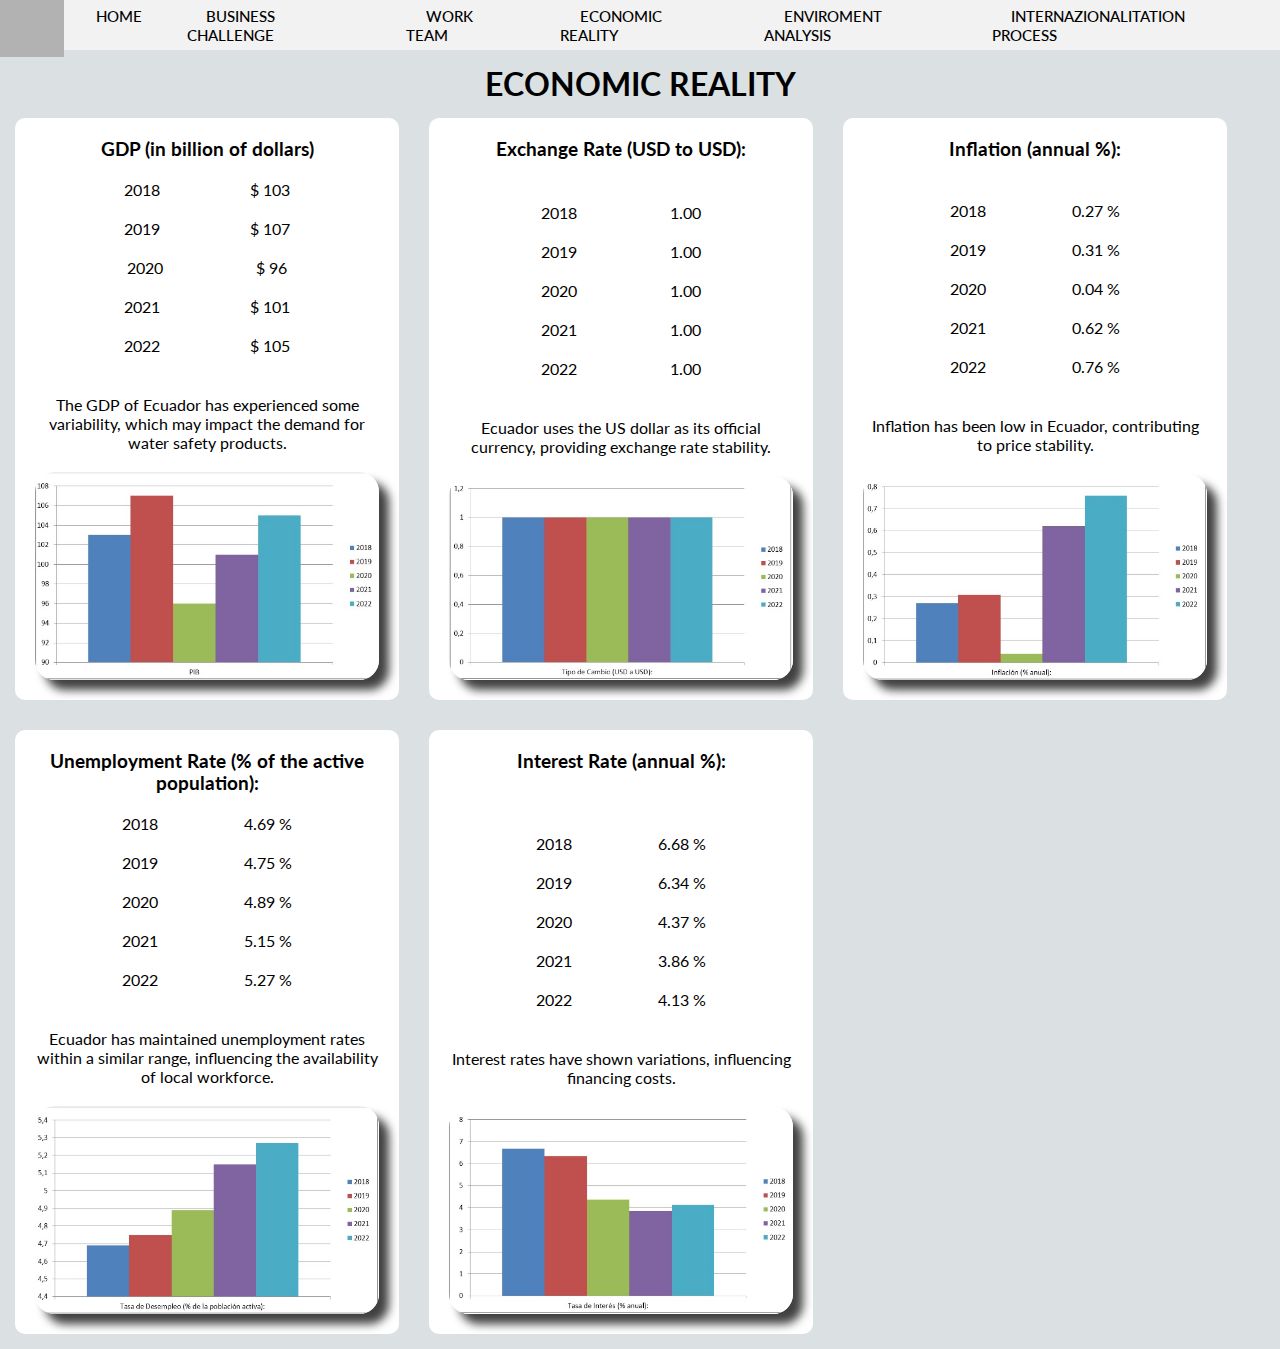
<file: pages/enviorement-analisys.html>
<!DOCTYPE html>
<html lang="en">
<head>
    <meta charset="UTF-8">
    <meta name="viewport" content="width=device-width, initial-scale=1.0">
    <title>Economic Reality</title>

    <link rel="stylesheet" href="../styles/main.css">
    <link rel="shortcut icon" href="../img/nautica.svg" type="image/x-icon">
</head>
<body>
    <header>
        <nav>
            <ul id="navbar">
                <li id="menu-contianer">
                    <a href="#">
                        <img src="/img/menu icon.png" alt="menu" id="menu">
                    </a>
                </li>
                <li>
                    <a href="/">HOME</a>
                </li>
                <li>
                    <a href="/pages/business-challenge.html">BUSINESS CHALLENGE</a>
                </li>
                <!-- <li>
                    <a href="/pages/internationalization.html">INTERNATIONALIZATION</a>
                </li> -->
                <li>
                    <a href="/pages/work-team.html">WORK TEAM</a>
                </li>
                <li>
                    <a href="/pages/enviorement-analisys.html">ECONOMIC REALITY</a>
                </li>
                <li>
                    <a href="/pages/enviroment-analysis.html">ENVIROMENT ANALYSIS</a>
                </li>
                <li>
                    <a href="/pages/proceso.html">INTERNAZIONALITATION PROCESS</a>
                </li>
            </ul>
        </nav>
    </header>
    <main class="analisis-main">
        <div class="title-container">
            <h1>ECONOMIC REALITY</h1>
        </div>
        <div class="cards-container">
            <div class="card">
                <h3>GDP (in billion of dollars)</h3>
                <ul>
                    <li>
                        <p>2018</p>
                        <p>$ 103</p>
                    </li>
                    <li>
                        <p>2019</p>
                        <p>$ 107</p>
                    </li>
                    <li>
                        <p>2020</p>
                        <p>$ 96</p>
                    </li>
                    <li>
                        <p>2021</p>
                        <p>$ 101</p>
                    </li>
                    <li>
                        <p>2022</p>
                        <p>$ 105</p>
                    </li>
                </ul>
                <p>The GDP of Ecuador has experienced some variability, which may impact the demand for water safety products.</p>
                <img src="../img/tabla1.jpeg" alt="tabla1">
            </div>
            <div class="card">
                <h3>Exchange Rate (USD to USD):</h3>
                <ul>
                    <li>
                        <p>2018</p>
                        <p>1.00</p>
                    </li>
                    <li>
                        <p>2019</p>
                        <p>1.00</p>
                    </li>
                    <li>
                        <p>2020</p>
                        <p>1.00</p>
                    </li>
                    <li>
                        <p>2021</p>
                        <p>1.00</p>
                    </li>
                    <li>
                        <p>2022</p>
                        <p>1.00</p>
                    </li>
                </ul>
                <p>Ecuador uses the US dollar as its official currency, providing exchange rate stability.</p>
                <img src="/img/tabla2.jpeg" alt="">
            </div>
            <div class="card">
                <h3>Inflation (annual %):</h3>
                <ul>
                    <li>
                        <p>2018</p>
                        <p>0.27 %</p>
                    </li>
                    <li>
                        <p>2019</p>
                        <p>0.31 %</p>
                    </li>
                    <li>
                        <p>2020</p>
                        <p>0.04 %</p>
                    </li>
                    <li>
                        <p>2021</p>
                        <p>0.62 %</p>
                    </li>
                    <li>
                        <p>2022</p>
                        <p>0.76 %</p>
                    </li>
                </ul>
                <p>Inflation has been low in Ecuador, contributing to price stability.</p>
                <img src="/img/tabla3.jpeg" alt="">
            </div>
            <div class="card">
                <h3>Unemployment Rate (% of the active population):</h3>
                <ul>
                    <li>
                        <p>2018</p>
                        <p>4.69 %</p>
                    </li>
                    <li>
                        <p>2019</p>
                        <p>4.75 %</p>
                    </li>
                    <li>
                        <p>2020</p>
                        <p>4.89 %</p>
                    </li>
                    <li>
                        <p>2021</p>
                        <p>5.15 %</p>
                    </li>
                    <li>
                        <p>2022</p>
                        <p>5.27 %</p>
                    </li>
                </ul>
                <p>Ecuador has maintained unemployment rates within a similar range, influencing the availability of local workforce.</p>
                <img src="/img/tabla4.jpeg" alt="">
            </div>
            <div class="card">
                <h3>Interest Rate (annual %):</h3>
                <ul>
                    <li>
                        <p>2018</p>
                        <p>6.68 %</p>
                    </li>
                    <li>
                        <p>2019</p>
                        <p>6.34 %</p>
                    </li>
                    <li>
                        <p>2020</p>
                        <p>4.37 %</p>
                    </li>
                    <li>
                        <p>2021</p>
                        <p>3.86 %</p>
                    </li>
                    <li>
                        <p>2022</p>
                        <p>4.13 %</p>
                    </li>
                </ul>
                <p>Interest rates have shown variations, influencing financing costs.</p>
                <img src="/img/tabla5.jpeg" alt="">
            </div>
        </div>
    </main>
    <script src="/index.js"></script>
</body>
</html>
</file>
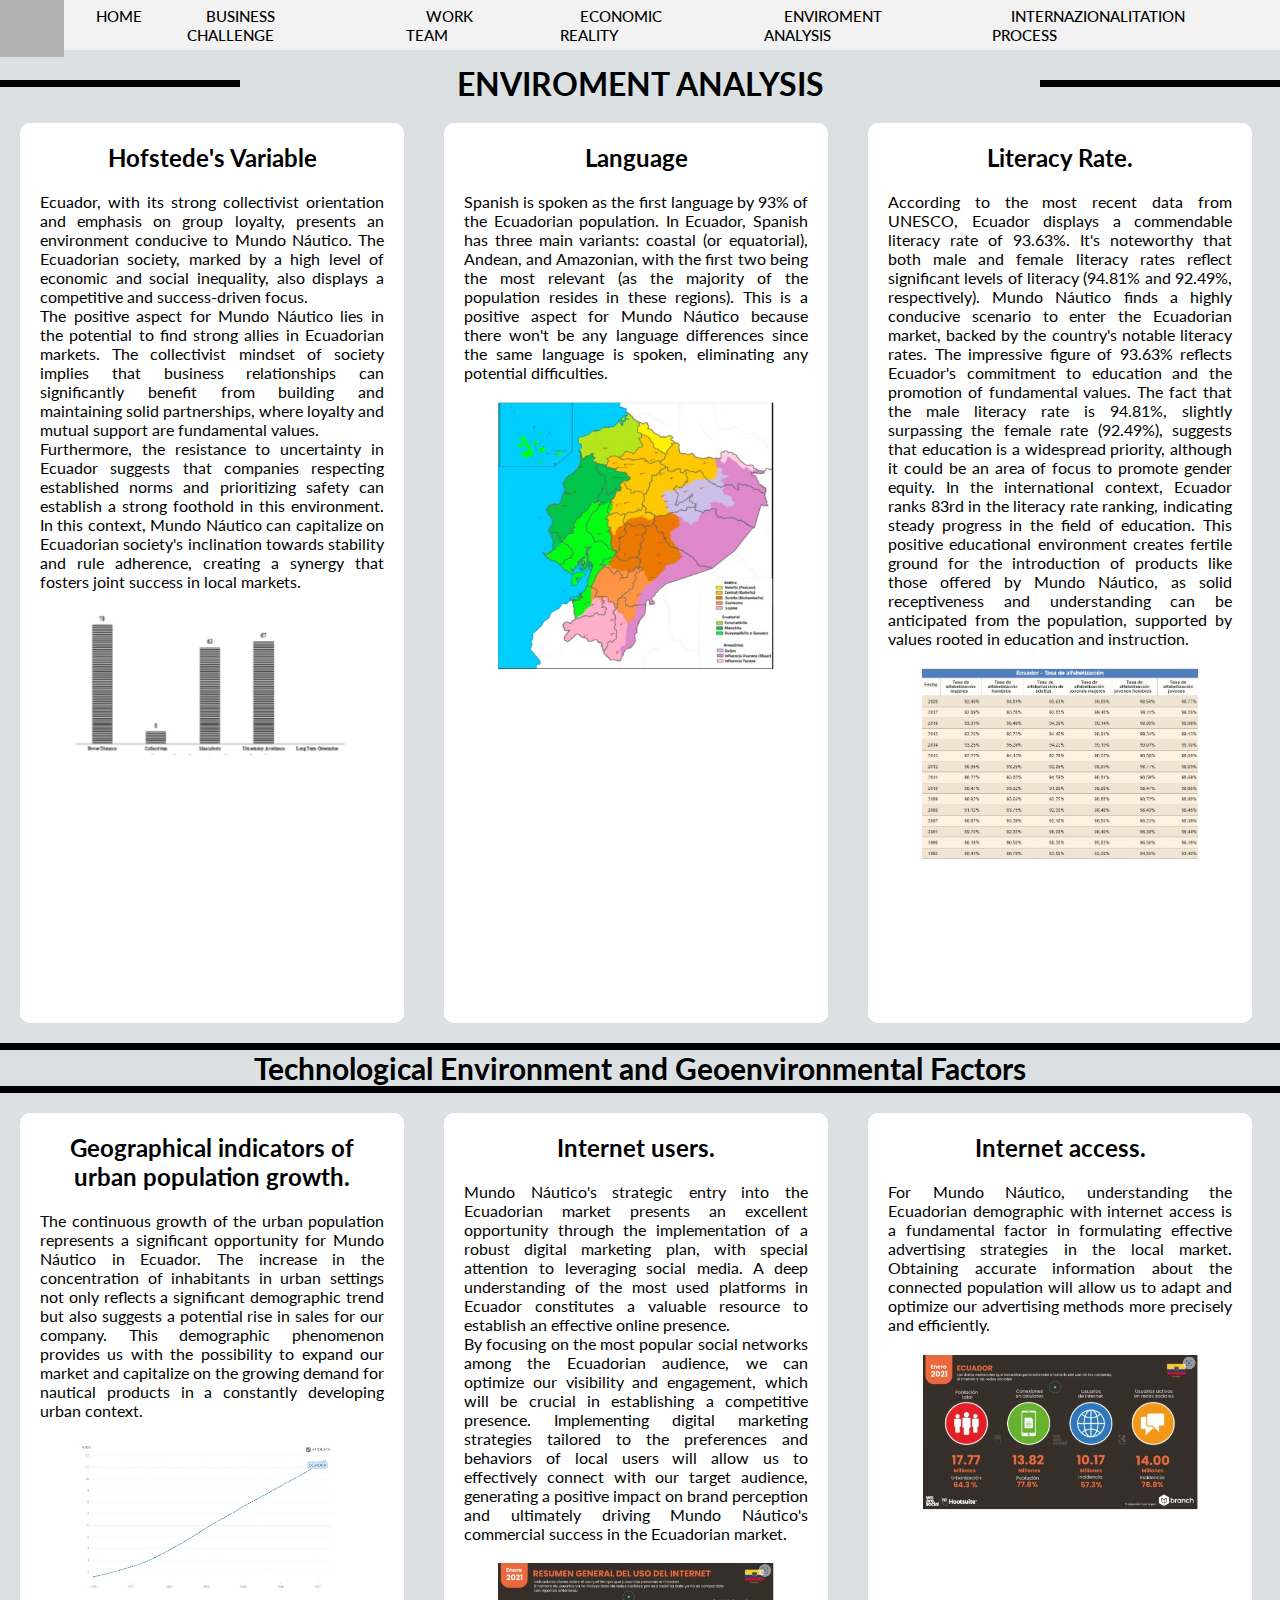
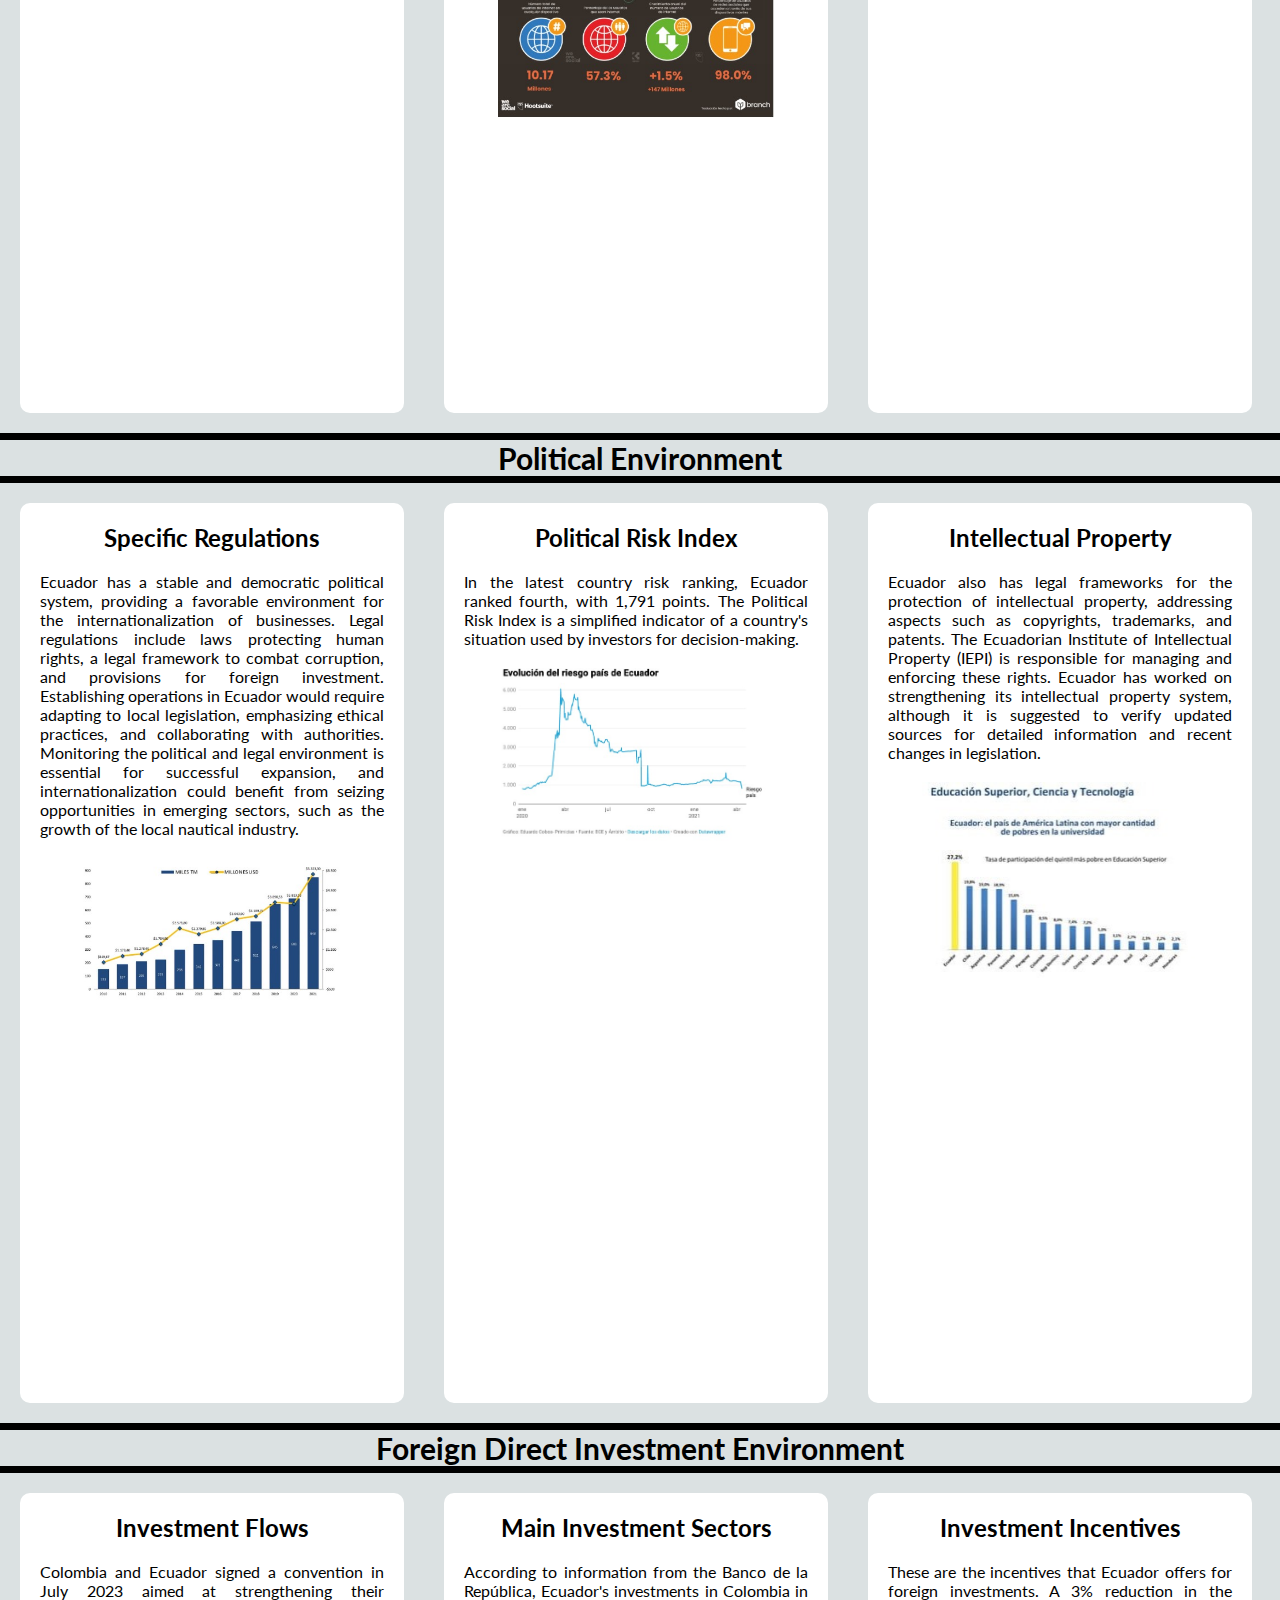
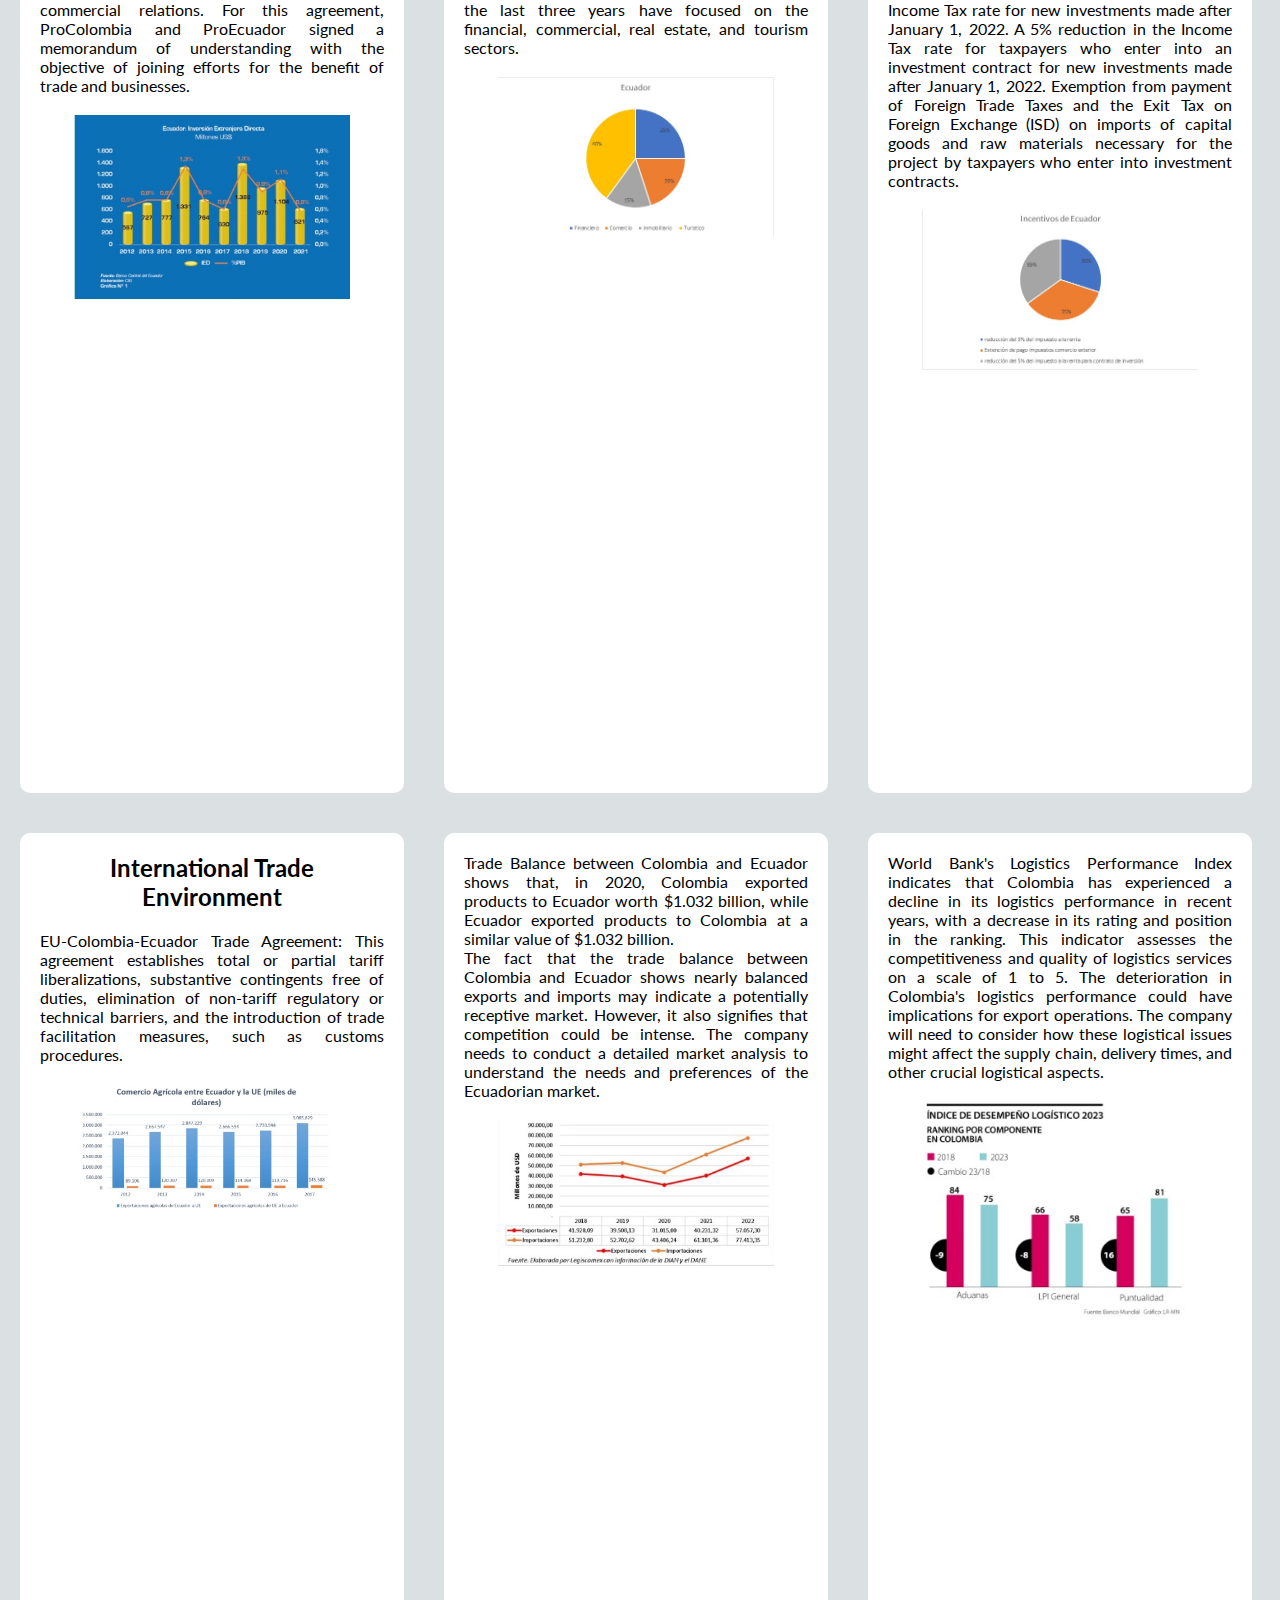
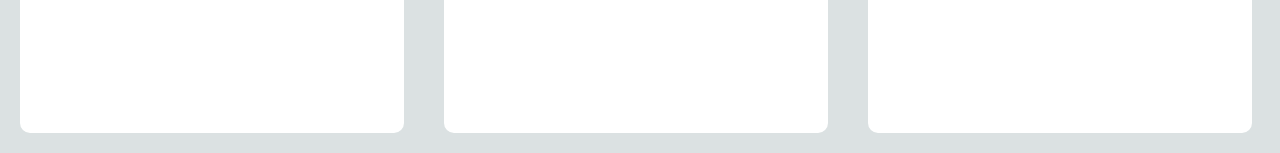
<file: pages/enviroment-analysis.html>
<!DOCTYPE html>
<html lang="en">
<head>
    <meta charset="UTF-8">
    <meta name="viewport" content="width=device-width, initial-scale=1.0">
    <title>Environment Analysis</title>

    <link rel="stylesheet" href="../styles/main.css">
    <link rel="shortcut icon" href="../img/nautica.svg" type="image/x-icon">
</head>
<body>
    <header>
        <nav>
            <ul id="navbar">
                <li id="menu-contianer">
                    <a href="#">
                        <img src="/img/menu icon.png" alt="menu" id="menu">
                    </a>
                </li>
                <li>
                    <a href="/">HOME</a>
                </li>
                <li>
                    <a href="/pages/business-challenge.html">BUSINESS CHALLENGE</a>
                </li>
                <!-- <li>
                    <a href="/pages/internationalization.html">INTERNATIONALIZATION</a>
                </li> -->
                <li>
                    <a href="/pages/work-team.html">WORK TEAM</a>
                </li>
                <li>
                    <a href="/pages/enviorement-analisys.html">ECONOMIC REALITY</a>
                </li>
                <li>
                    <a href="/pages/enviroment-analysis.html">ENVIROMENT ANALYSIS</a>
                </li>
                <li>
                    <a href="/pages/proceso.html">INTERNAZIONALITATION PROCESS</a>
                </li>
            </ul>
        </nav>
    </header>
    <main class="enviroment-main">
        <div class="title-contianer">
            <div class="line"></div>
            <h1>ENVIROMENT ANALYSIS</h1>
            <div class="line"></div>
        </div>
        <div class="info-contianer">
            <div class="card">
                <h2>Hofstede's Variable</h2>
                <p>Ecuador, with its strong collectivist orientation and emphasis on group loyalty, presents an environment conducive to Mundo Náutico. The Ecuadorian society, marked by a high level of economic and social inequality, also displays a competitive and success-driven focus. <br>

                    The positive aspect for Mundo Náutico lies in the potential to find strong allies in Ecuadorian markets. The collectivist mindset of society implies that business relationships can significantly benefit from building and maintaining solid partnerships, where loyalty and mutual support are fundamental values. <br>
                    
                    Furthermore, the resistance to uncertainty in Ecuador suggests that companies respecting established norms and prioritizing safety can establish a strong foothold in this environment. In this context, Mundo Náutico can capitalize on Ecuadorian society's inclination towards stability and rule adherence, creating a synergy that fosters joint success in local markets.</p>
                    <img src="/img/tabla bn.jpeg" alt="">
            </div>
            <div class="card">
                <h2>Language</h2>
                <p>Spanish is spoken as the first language by 93% of the Ecuadorian population. In Ecuador, Spanish has three main variants: coastal (or equatorial), Andean, and Amazonian, with the first two being the most relevant (as the majority of the population resides in these regions). This is a positive aspect for Mundo Náutico because there won't be any language differences since the same language is spoken, eliminating any potential difficulties.</p>
                <img src="/img/ecuadormap.jpeg" alt="">
            </div>
            <div class="card">
                <h2>Literacy Rate.</h2>
                <p>According to the most recent data from UNESCO, Ecuador displays a commendable literacy rate of 93.63%. It's noteworthy that both male and female literacy rates reflect significant levels of literacy (94.81% and 92.49%, respectively). Mundo Náutico finds a highly conducive scenario to enter the Ecuadorian market, backed by the country's notable literacy rates. The impressive figure of 93.63% reflects Ecuador's commitment to education and the promotion of fundamental values. The fact that the male literacy rate is 94.81%, slightly surpassing the female rate (92.49%), suggests that education is a widespread priority, although it could be an area of focus to promote gender equity. In the international context, Ecuador ranks 83rd in the literacy rate ranking, indicating steady progress in the field of education. This positive educational environment creates fertile ground for the introduction of products like those offered by Mundo Náutico, as solid receptiveness and understanding can be anticipated from the population, supported by values rooted in education and instruction.</p>
                <img src="/img/tabla.jpeg" alt="">
            </div>
            <br>
            <div class="title-container">
                <div class="line"></div>
                <h1>Technological Environment and Geoenvironmental Factors</h1>
                <div class="line"></div>
            </div>
            <div class="card">
                <h2>Geographical indicators of urban population growth.</h2>
                <p>The continuous growth of the urban population represents a significant opportunity for Mundo Náutico in Ecuador. The increase in the concentration of inhabitants in urban settings not only reflects a significant demographic trend but also suggests a potential rise in sales for our company. This demographic phenomenon provides us with the possibility to expand our market and capitalize on the growing demand for nautical products in a constantly developing urban context.</p>
                <img src="/img/last1.jpeg" alt="">
            </div>
            <div class="card">
                <h2>Internet users.</h2>
                <p>Mundo Náutico's strategic entry into the Ecuadorian market presents an excellent opportunity through the implementation of a robust digital marketing plan, with special attention to leveraging social media. A deep understanding of the most used platforms in Ecuador constitutes a valuable resource to establish an effective online presence. <br>

                    By focusing on the most popular social networks among the Ecuadorian audience, we can optimize our visibility and engagement, which will be crucial in establishing a competitive presence. Implementing digital marketing strategies tailored to the preferences and behaviors of local users will allow us to effectively connect with our target audience, generating a positive impact on brand perception and ultimately driving Mundo Náutico's commercial success in the Ecuadorian market.</p>
                    <img src="/img/last2.jpeg" alt="">
            </div>
            <div class="card">
                <h2>Internet access.</h2>
                <p>For Mundo Náutico, understanding the Ecuadorian demographic with internet access is a fundamental factor in formulating effective advertising strategies in the local market. Obtaining accurate information about the connected population will allow us to adapt and optimize our advertising methods more precisely and efficiently.</p>
                <img src="/img/last3.jpeg" alt="">
            </div>
            <br>
            <div class="title-container">
                <div class="line"></div>
                <h1>Political Environment</h1>
                <div class="line"></div>
            </div>
            <div class="card">
                <h2>Specific Regulations</h2>
                <p>Ecuador has a stable and democratic political system, providing a favorable environment for the internationalization of businesses. Legal regulations include laws protecting human rights, a legal framework to combat corruption, and provisions for foreign investment. Establishing operations in Ecuador would require adapting to local legislation, emphasizing ethical practices, and collaborating with authorities. Monitoring the political and legal environment is essential for successful expansion, and internationalization could benefit from seizing opportunities in emerging sectors, such as the growth of the local nautical industry.</p>
                <img src="/img/ultima.jpeg" alt="">
            </div>
            <div class="card">
                <h2>Political Risk Index</h2>
                <p>In the latest country risk ranking, Ecuador ranked fourth, with 1,791 points. The Political Risk Index is a simplified indicator of a country's situation used by investors for decision-making.</p>
                <img src="/img/ultima2.jpeg" alt="">
            </div>
            <div class="card">
                <h2>Intellectual Property</h2>
                <p>Ecuador also has legal frameworks for the protection of intellectual property, addressing aspects such as copyrights, trademarks, and patents. The Ecuadorian Institute of Intellectual Property (IEPI) is responsible for managing and enforcing these rights. Ecuador has worked on strengthening its intellectual property system, although it is suggested to verify updated sources for detailed information and recent changes in legislation.</p>
                <img src="/img/ultima3.jpeg" alt="">
            </div>
            <br>
            <div class="title-container">
                <div class="line"></div>
                <h1>Foreign Direct Investment Environment</h1>
                <div class="line"></div>
            </div>
            <div class="card">
                <h2>Investment Flows</h2>
                <p>Colombia and Ecuador signed a convention in July 2023 aimed at strengthening their commercial relations. For this agreement, ProColombia and ProEcuador signed a memorandum of understanding with the objective of joining efforts for the benefit of trade and businesses.</p>
                <img src="/img/ultima4.jpeg" alt="">
            </div>
            <div class="card">
                <h2>Main Investment Sectors</h2>
                <p>According to information from the Banco de la República, Ecuador's investments in Colombia in the last three years have focused on the financial, commercial, real estate, and tourism sectors.</p>
                <img src="/img/ultima5.jpeg" alt="">
            </div>
            <div class="card">
                <h2>Investment Incentives</h2>
                <p>These are the incentives that Ecuador offers for foreign investments.

                    A 3% reduction in the Income Tax rate for new investments made after January 1, 2022.
                    
                    A 5% reduction in the Income Tax rate for taxpayers who enter into an investment contract for new investments made after January 1, 2022.
                    
                    Exemption from payment of Foreign Trade Taxes and the Exit Tax on Foreign Exchange (ISD) on imports of capital goods and raw materials necessary for the project by taxpayers who enter into investment contracts.</p>
                    <img src="/img/ultima6.jpeg" alt="">
            </div>
            <div class="card">
                <h2>International Trade Environment</h2>
                <p>EU-Colombia-Ecuador Trade Agreement: This agreement establishes total or partial tariff liberalizations, substantive contingents free of duties, elimination of non-tariff regulatory or technical barriers, and the introduction of trade facilitation measures, such as customs procedures.</p>
                <img src="/img/ultima7.jpeg" alt="">
            </div>
            <div class="card">
                <p>Trade Balance between Colombia and Ecuador shows that, in 2020, Colombia exported products to Ecuador worth $1.032 billion, while Ecuador exported products to Colombia at a similar value of $1.032 billion. <br>

                    The fact that the trade balance between Colombia and Ecuador shows nearly balanced exports and imports may indicate a potentially receptive market. However, it also signifies that competition could be intense. The company needs to conduct a detailed market analysis to understand the needs and preferences of the Ecuadorian market.</p>
                    <img src="/img/ultima8.jpeg" alt="">
            </div>
            <div class="card">
                <p>World Bank's Logistics Performance Index indicates that Colombia has experienced a decline in its logistics performance in recent years, with a decrease in its rating and position in the ranking. This indicator assesses the competitiveness and quality of logistics services on a scale of 1 to 5. The deterioration in Colombia's logistics performance could have implications for export operations. The company will need to consider how these logistical issues might affect the supply chain, delivery times, and other crucial logistical aspects.</p>
                <img src="/img/ultima9.jpeg" alt="">
            </div>
        </div>
    </main>
    <script src="/index.js"></script>
</body>
</html>
</file>
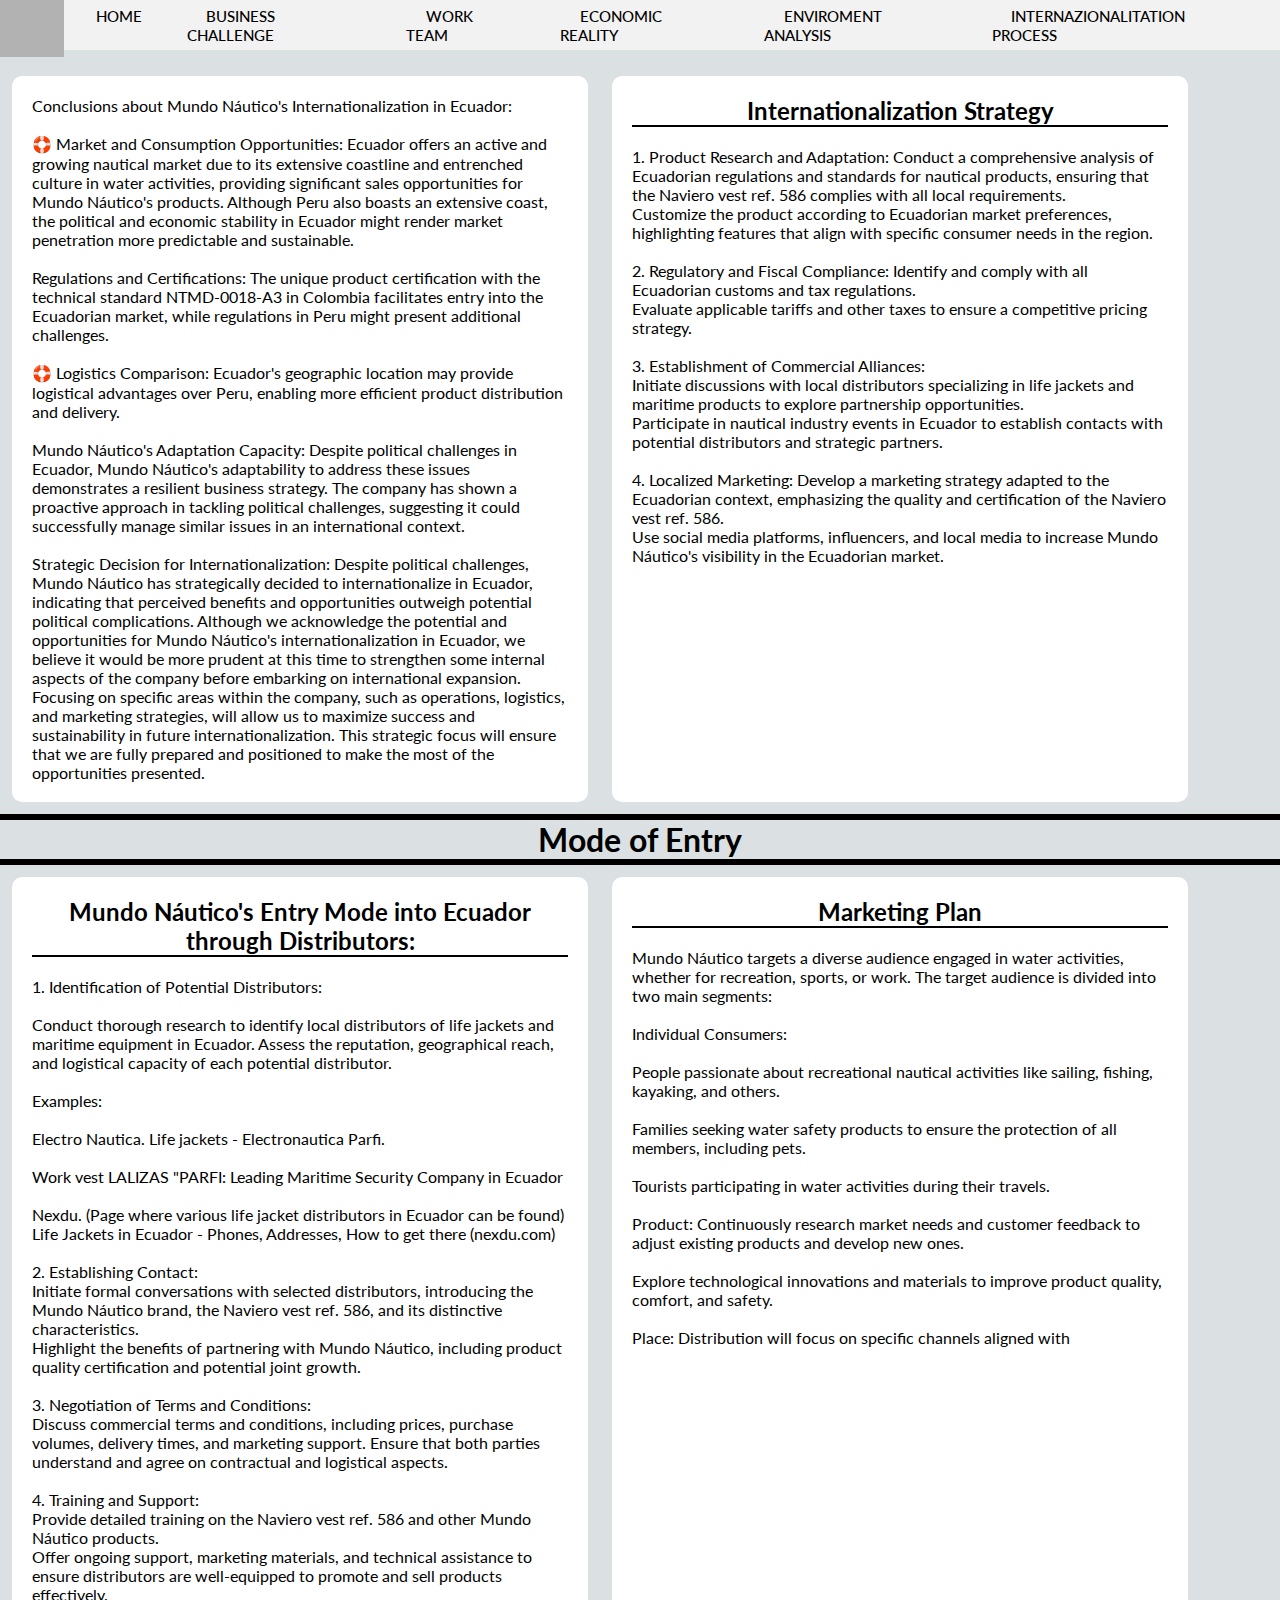
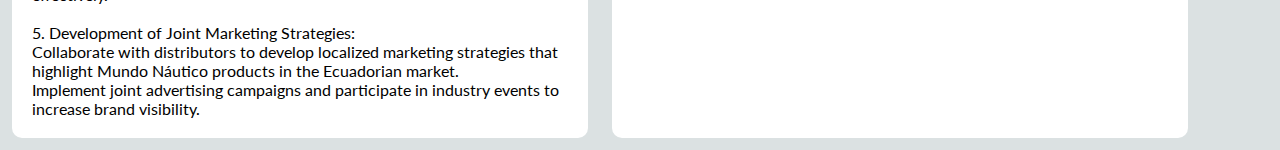
<file: pages/proceso.html>
<!DOCTYPE html>
<html lang="en">
<head>
    <meta charset="UTF-8">
    <meta name="viewport" content="width=device-width, initial-scale=1.0">
    <title>Internazionalitation Process</title>

    <link rel="stylesheet" href="../styles/main.css">
    <link rel="shortcut icon" href="../img/nautica.svg" type="image/x-icon">
</head>
<body>
    <header>
        <nav>
            <ul id="navbar">
                <li id="menu-contianer">
                    <a href="#">
                        <img src="/img/menu icon.png" alt="menu" id="menu">
                    </a>
                </li>
                <li>
                    <a href="/">HOME</a>
                </li>
                <li>
                    <a href="/pages/business-challenge.html">BUSINESS CHALLENGE</a>
                </li>
                <!-- <li>
                    <a href="/pages/internationalization.html">INTERNATIONALIZATION</a>
                </li> -->
                <li>
                    <a href="/pages/work-team.html">WORK TEAM</a>
                </li>
                <li>
                    <a href="/pages/enviorement-analisys.html">ECONOMIC REALITY</a>
                </li>
                <li>
                    <a href="/pages/enviroment-analysis.html">ENVIROMENT ANALYSIS</a>
                </li>
                <li>
                    <a href="/pages/proceso.html">INTERNAZIONALITATION PROCESS</a>
                </li>
            </ul>
        </nav>
    </header>
    <main class="proceso-main">
        <div class="cards-container">
            <div class="card">
                <p>Conclusions about Mundo Náutico's Internationalization in Ecuador: <br> <br>

                    🛟 Market and Consumption Opportunities:
                    Ecuador offers an active and growing nautical market due to its extensive coastline and entrenched culture in water activities, providing significant sales opportunities for Mundo Náutico's products. Although Peru also boasts an extensive coast, the political and economic stability in Ecuador might render market penetration more predictable and sustainable. <br> <br>
                    
                    Regulations and Certifications:
                    The unique product certification with the technical standard NTMD-0018-A3 in Colombia facilitates entry into the Ecuadorian market, while regulations in Peru might present additional challenges. <br> <br>
                    
                    🛟 Logistics Comparison:
                    Ecuador's geographic location may provide logistical advantages over Peru, enabling more efficient product distribution and delivery. <br> <br>
                    
                    Mundo Náutico's Adaptation Capacity:
                    Despite political challenges in Ecuador, Mundo Náutico's adaptability to address these issues demonstrates a resilient business strategy. The company has shown a proactive approach in tackling political challenges, suggesting it could successfully manage similar issues in an international context. <br> <br>
                    
                    Strategic Decision for Internationalization:
                    Despite political challenges, Mundo Náutico has strategically decided to internationalize in Ecuador, indicating that perceived benefits and opportunities outweigh potential political complications. Although we acknowledge the potential and opportunities for Mundo Náutico's internationalization in Ecuador, we believe it would be more prudent at this time to strengthen some internal aspects of the company before embarking on international expansion. Focusing on specific areas within the company, such as operations, logistics, and marketing strategies, will allow us to maximize success and sustainability in future internationalization. This strategic focus will ensure that we are fully prepared and positioned to make the most of the opportunities presented.</p>
            </div>
            <div class="card">
                <h2>Internationalization Strategy</h2>
                <p>1. Product Research and Adaptation:
                    Conduct a comprehensive analysis of Ecuadorian regulations and standards for nautical products, ensuring that the Naviero vest ref. 586 complies with all local requirements. <br>
                    Customize the product according to Ecuadorian market preferences, highlighting features that align with specific consumer needs in the region. <br> <br>
                    2. Regulatory and Fiscal Compliance:
                    Identify and comply with all Ecuadorian customs and tax regulations. <br>
                    Evaluate applicable tariffs and other taxes to ensure a competitive pricing strategy. <br> <br>
                    3. Establishment of Commercial Alliances: <br>
                    Initiate discussions with local distributors specializing in life jackets and maritime products to explore partnership opportunities. <br>
                    Participate in nautical industry events in Ecuador to establish contacts with potential distributors and strategic partners. <br> <br>
                    4. Localized Marketing:
                    Develop a marketing strategy adapted to the Ecuadorian context, emphasizing the quality and certification of the Naviero vest ref. 586. <br>
                    Use social media platforms, influencers, and local media to increase Mundo Náutico's visibility in the Ecuadorian market.</p>
            </div>
            <br>
            <div class="title-contianer">
                <div class="line"></div>
                <h1>Mode of Entry</h1>
                <div class="line"></div>
            </div>
            <br>
            <div class="card">
                <h2>Mundo Náutico's Entry Mode into Ecuador through Distributors:</h2>
                <p>1. Identification of Potential Distributors: <br> <br>
                    Conduct thorough research to identify local distributors of life jackets and maritime equipment in Ecuador.
                    Assess the reputation, geographical reach, and logistical capacity of each potential distributor. <br> <br>
                    Examples:  <br> <br>
                    
                    Electro Nautica. Life jackets - Electronautica
                    Parfi. <br> <br> Work vest LALIZAS "PARFI: Leading Maritime  Security Company in Ecuador <br> <br>
                    Nexdu. (Page where various life jacket distributors in Ecuador can be found) Life Jackets in Ecuador - Phones, Addresses, How to get there (nexdu.com) <br> <br>
                    2. Establishing Contact: <br> 
                    Initiate formal conversations with selected distributors, introducing the Mundo Náutico brand, the Naviero vest ref. 586, and its distinctive characteristics. <br>
                    Highlight the benefits of partnering with Mundo Náutico, including product quality certification and potential joint growth. <br> <br>
                    3. Negotiation of Terms and Conditions: <br>
                    Discuss commercial terms and conditions, including prices, purchase volumes, delivery times, and marketing support.
                    Ensure that both parties understand and agree on contractual and logistical aspects. <br> <br>
                    4. Training and Support: <br> 
                    Provide detailed training on the Naviero vest ref. 586 and other Mundo Náutico products. <br>
                    Offer ongoing support, marketing materials, and technical assistance to ensure distributors are well-equipped to promote and sell products effectively. <br> <br>
                    5. Development of Joint Marketing Strategies: <br>
                    Collaborate with distributors to develop localized marketing strategies that highlight Mundo Náutico products in the Ecuadorian market. <br>
                    Implement joint advertising campaigns and participate in industry events to increase brand visibility.</p>
            </div>
            <div class="card">
                <h2>Marketing Plan</h2>
                <p>Mundo Náutico targets a diverse audience engaged in water activities, whether for recreation, sports, or work. The target audience is divided into two main segments: <br> <br>

                    Individual Consumers: <br> <br>
                    
                    People passionate about recreational nautical activities like sailing, fishing, kayaking, and others. <br> <br>
                    Families seeking water safety products to ensure the protection of all members, including pets. <br> <br>
                    Tourists participating in water activities during their travels.</p> <br>
                    <p>Product: Continuously research market needs and customer feedback to adjust existing products and develop new ones. <br> <br> Explore technological innovations and materials to improve product quality, comfort, and safety. <br>

                    <br>Place: Distribution will focus on specific channels aligned with</p>
            </div>
        </div>
    </main>
    <script src="/index.js"></script>
</body>
</html>
</file>
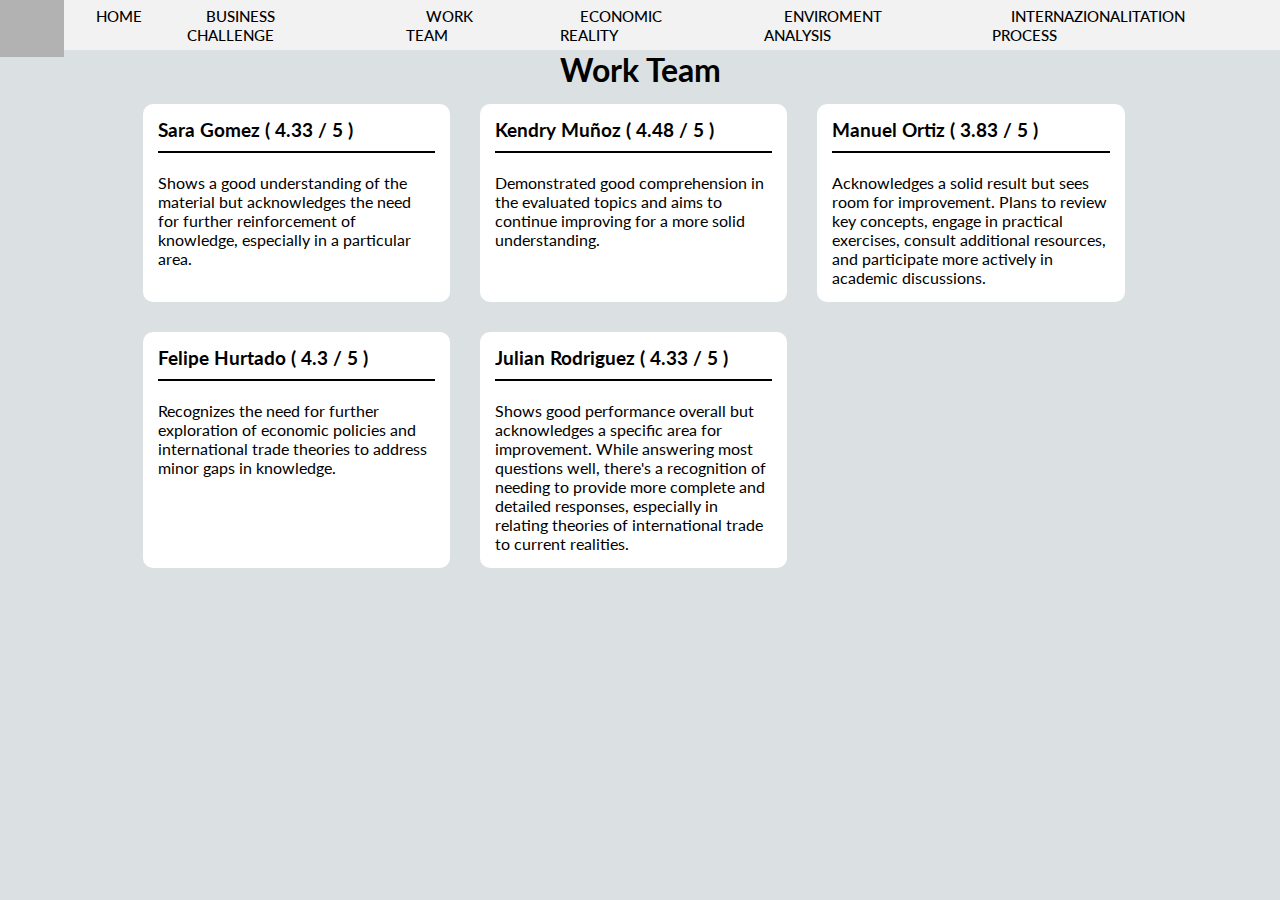
<file: pages/work-team.html>
<!DOCTYPE html>
<html lang="en">
<head>
    <meta charset="UTF-8">
    <meta name="viewport" content="width=device-width, initial-scale=1.0">
    <title>WorkTeam</title>

    <link rel="stylesheet" href="../styles/main.css">
    <link rel="shortcut icon" href="../img/nautica.svg" type="image/x-icon">
</head>
<body>
    <header>
        <nav>
            <ul id="navbar">
                <li id="menu-contianer">
                    <a href="#">
                        <img src="/img/menu icon.png" alt="menu" id="menu">
                    </a>
                </li>
                <li>
                    <a href="/">HOME</a>
                </li>
                <li>
                    <a href="/pages/business-challenge.html">BUSINESS CHALLENGE</a>
                </li>
                <!-- <li>
                    <a href="/pages/internationalization.html">INTERNATIONALIZATION</a>
                </li> -->
                <li>
                    <a href="/pages/work-team.html">WORK TEAM</a>
                </li>
                <li>
                    <a href="/pages/enviorement-analisys.html">ECONOMIC REALITY</a>
                </li>
                <li>
                    <a href="/pages/enviroment-analysis.html">ENVIROMENT ANALYSIS</a>
                </li>
                <li>
                    <a href="/pages/proceso.html">INTERNAZIONALITATION PROCESS</a>
                </li>
            </ul>
        </nav>
    </header>
    <main class="workTeam-main">
        <div class="title-contianer">
            <h1>Work Team</h1>
        </div>
        <div class="cards-container">
            <div class="cards">
                <h3>Sara Gomez ( 4.33 / 5 )</h3>
                <p>Shows a good understanding of the material but acknowledges the need for further reinforcement of knowledge, especially in a particular area.</p>
            </div>
            <div class="cards">
                <h3>Kendry Muñoz ( 4.48 / 5 )</h3>
                <p>Demonstrated good comprehension in the evaluated topics and aims to continue improving for a more solid understanding.</p>
            </div>
            <div class="cards">
                <h3>Manuel Ortiz ( 3.83 / 5 )</h3>
                <p>Acknowledges a solid result but sees room for improvement. Plans to review key concepts, engage in practical exercises, consult additional resources, and participate more actively in academic discussions.</p>
            </div>
            <div class="cards">
                <h3>Felipe Hurtado ( 4.3 / 5 )</h3>
                <p>Recognizes the need for further exploration of economic policies and international trade theories to address minor gaps in knowledge.</p>
            </div>
            <div class="cards">
                <h3>Julian Rodriguez ( 4.33 / 5 )</h3>
                <p>Shows good performance overall but acknowledges a specific area for improvement. While answering most questions well, there's a recognition of needing to provide more complete and detailed responses, especially in relating theories of international trade to current realities.</p>
            </div>
        </div>
    </main>
    <script src="/index.js"></script>
</body>
</html>
</file>
<file: styles/main.css>
@import url('https://fonts.googleapis.com/css2?family=Lato:wght@300;400;700&family=Oswald&family=Pacifico&display=swap');

:root{
    --main-bg-color-navbar: #f2f2f2;
    --navbar-hover: #b2b2b2;
    
    --main-bgc: #dae0e1f6;

    --black: #000000;
    --white: #ffffff;

    --shadow: 10px 10px 10px 0px rgba(0,0,0,0.75);
}

*{
    padding: 0;
    margin: 0;
    box-sizing: border-box;
    font-family: 'Lato', sans-serif;
    scroll-behavior: smooth;
}

nav{
    width: 100%;
    display: flex;
    background-color: var(--main-bg-color-navbar);
    height: 3.125rem;
    justify-content: center;
    align-items: center;
    position: fixed;
    z-index: 2;

    & ul{
        width: 100%;
        display: flex;
        justify-content: space-evenly;

        & li{
            list-style: none;
            padding: 0.5rem;

            & a{
                text-decoration: none;
                color: var(--black);
                padding: 1.2rem;
                font-weight: 500;
                font-size: 11px;
            }

            & a:hover{
                color: var(--white);
            }
        }

        & li:hover{
            background-color: var(--navbar-hover);
        }
    }
}

main{
    height: 100vh;
    background-color: var(--main-bgc);
}

.main-index{
    padding-top: 4rem;
    height: auto;
    background-color: var(--main-bgc);
    padding-bottom: 4rem;

    & .portada{
        width: 100%;
        height: 50vh;
        display: flex;
        align-items: center;
        justify-content: center;


        & .logo{
            text-align: center;

            & h1{
                font-family: 'Oswald', sans-serif;
                font-size: 4rem;
            }
        }
    }

    & .parte1{
        width: 100%;
        display: flex;
        justify-content: space-around;
        align-items: center;
        margin-top: 5rem;

        & .texto-justificacion{
            width: 45%;
            text-align: justify;
            background-color: #fff;
            padding: 20px;
            border-radius: 10px;
            box-shadow: var(--shadow);
        }

        & .imgen-justificacion{
            width: 45%;
            
            & #img-navio{
                width: 100%;
                border-radius: 10px;
                box-shadow: var(--shadow);
            }
        }
    }
}

.main-challenge{
    padding-top: 5rem;
    height: auto;

    & .part1{

        & .title-container{
            width: 100%;
            display: flex;
            align-items: center;
    
            & .line{
                background-color: #000;
                width: 40%;
                height: 5px;
            }
            
            & h1{
                width: 100%;
                text-align: center;
            }
        }
    
        & .img-container{
            width: 100%;
            height: 60vh;
            display: flex;
            justify-content: center;
            align-items: center;
    
            & #navio-img2{
                border-radius: 10px;
                box-shadow: var(--shadow);
            }
        }
    
        & .information{
            display: flex;
            flex-wrap: wrap;
            justify-content: center;
    
            & .card{
                width: 40%;
                background-color: var(--white);
                margin: 10px;
                padding: 20px;
                border-radius: 10px;
    
                & h1{
                    width: 100%;
                    text-align: center;
                    margin-bottom: 10px;
                    font-size: larger;
                    border-bottom: #000000 solid 1px;
                }
    
                & p{
                    text-align: center;
                    font-weight: 400;
                }
            }
        }
    }

    & .part2{
        width: 100%;
        margin-top: 20px;

        & .title-container{
            width: 100%;
            display: flex;
            align-items: center;

            & .line{
                background-color: #000;
                width: 40%;
                height: 5px;
            }
    
            & h1{
                padding: 20px;
                width: 100%;
                text-align: center;
            }
        }

        & .container-part2{
            display: flex;
            flex-direction: column;
            align-items: center;
            padding-bottom: 30px;

            & .card{
                width: 90%;
                background-color: #fff;
                margin: 10px;
                padding: 20px;
                border-radius: 10px;

                & h1{
                    width: 100%;
                    text-align: center;
                    border-bottom: #000000 solid 1px;
                    margin-bottom: 10px;
                }

                & p{
                    text-align: center;
                }
            }
        }
    }
}

.main-world{
    width: 100%;
    padding-top: 20px;
    background-color: #000000;

    & .part3{
        height: 100vh;
    }

    & .title-container{
        width: 100%;
        display: flex;
        align-items: center;
        padding-top: 3.5rem;

        & .line{
            background-color: #000;
            width: 40%;
            height: 5px;
        }

        & h1{
            padding: 20px;
            width: 100%;
            text-align: center;
        }
    }

    & .information-container{
        display: flex;
        flex-direction: column;

        & .card-container{
            position: absolute;
            top: 50%;
            left: 50%;
            transform: translate(-50%, -50%);

            & .card{
                backdrop-filter: blur(20px);
                margin: 10px;
                padding: 20px;
                border-radius: 10px;
    
                & h1{
                    width: 100%;
                    text-align: center;
                    border-bottom: #000000 solid 2px;
                    margin-bottom: 10px;
                    color: white;
                }
    
                & p{
                    text-align: center;
                    color: white;
                }
            }
        }
    }

    & .part4{
        height: 200vh;
        width: 100%;
        background-color: #000000;

        & .content{
            width: 100%;

            & .title-container{
                & h1{
                    color: #fff;
                }
            }

            & .cards-container{
                display: flex;
                flex-wrap: wrap;
                width: 100%;
                justify-content: center;

                & .card{
                    background-color: #fff;
                    width: 45%;
                    border-radius: 10px;
                    margin: 10px;
                    display: flex;
                    flex-direction: column;
                    align-items: center;
                    padding: 20px;

                    & h2{
                        text-align: center;
                        border-bottom: #000 solid 2px;
                    }

                    & ul{
                        & li{
                            list-style: none;

                            & p{
                                text-align: center;
                                margin: 10px;
                            }
                        }
                    }
                }
            }
        }
    }

    & .entry-mode{
        background-color: #000000;
        width: 100%;
        padding-bottom: 3rem;

        & .title-contianer{
            width: 100%;
            display: flex;
            justify-content: space-around;
            align-items: center;
            margin-bottom: 3rem;

            & h1{
                text-align: center;
                color: white;
                font-weight: 600;
                font-size: xx-large;
            }

            & .line{
                background-color: #fff;
                width: 30%;
                height: 5px;
            }
        }

        & .subtitle-container{
            width: 100%;

            & h2{
                width: 100%;
                color: #fff;
                text-align: center;
            }
        }

        & .card-contianer{
            & .card{
                

                & .information-container{
                    margin: auto;
                    margin-top: 3rem;
                    width: 80%;
                    background-color: #292929;
                    border-radius: 10px;

                    & h3{
                        margin: 2rem;
                        text-align: center;
                        color: #ffffff;
                        font-size: 30px;
                        border-bottom:solid #fff 2px ;
                    }

                    & p{
                        padding: 2rem;
                        padding-top: 0;
                        text-align: center;
                        color: #ffffff;
                    }
                }

                & .exmaples-container{
                    & h3{
                        border-bottom:  solid 2px;
                        text-align: center;
                            color: #fff;
                            margin-bottom: 2rem;
                            margin-top: 2rem;
                    }

                    & ul{
                        & li{
                            & p{
                                text-align: center;
                                color: #fff;
                            }
                        }
                    }
                }

                
            }

            & .cards-container{
                display: flex;
                flex-wrap: wrap;
                margin-top: 20px;

                & .card{
                    width: 45%;
                    background-color: #292929;
                    border-radius: 10px;
                    margin: 15px;

                    & h3{
                        text-align: center;
                        color: white;
                        padding: 10px;
                        border-bottom: #fff solid 2px;
                    }

                    & ul{
                        margin-top: 10px;
                        & li{
                            list-style: none;
                            margin: 10px;
                            & p{
                                color: white;
                            }
                        }
                    }
                }
            }
        }

        & .last-info{
            margin: 20px;
            & p{
                text-align: center;
                color: #fff;
                margin: 20px;
            }
        }
    }
}

.workTeam-main{
    padding-top: 50px;

    & .title-contianer{
        & h1{
            width: 100%;
            text-align: center;
        }
    }

    & .cards-container{
        display: flex;
        flex-wrap: wrap;

        & .cards{
            width: 45%;
            background-color: #fff;
            border-radius: 10px;
            margin: 15px;
            padding: 15px;

            & h3{
                margin-bottom: 20px;
                padding-bottom: 10px;
                border-bottom: #000 solid 2px;
            }
        }
    }
}

.analisis-main{
    width: 100%;
    height: auto;
    padding-top: 4rem;

    & .title-container{
        & h1{
            width: 100%;
            text-align: center;
        }
    }

    & .cards-container{
        display: flex;
        flex-wrap: wrap;

        & .card{
            display: flex;
            flex-direction: column;
            width: 45%;
            background-color: #fff;
            border-radius: 10px;
            margin: 15px;
            padding: 20px;

            & h3{
                text-align: center;
                margin-bottom: 20px;

            }

            & ul{
                margin: auto;
                margin-bottom: 20px;
                display: flex;
                flex-direction: column;
                width: 100%;

                & li{
                    display: flex;
                    list-style: none;
                    justify-content: space-evenly;
                }
            }

            & p{
                text-align: center;
                margin-bottom: 20px;
            }

            & img{
                border-radius: 20px;
                box-shadow: var(--shadow);
            }
        }

    }
}

.enviroment-main{
    height: auto;

    & .title-contianer{
        padding-top: 4rem;
        display: flex;
        align-items: center;

        & h1{
            width: 100%;
            text-align: center;
        }

        & .line{
            background-color: #000;
            width: 30%;
            height: 7px;
        }
    }

    & .info-contianer{
        display: flex;
        flex-direction: column;
        align-items: center;

        & .card{
            width: 80%;
            background-color: #fff;
            border-radius: 10px;
            margin: 20px;
            padding: 20px;
            display: flex;
            flex-direction: column;
            align-items: center;

            & img{
                width: 80%;
            }

            & h2{
                width: 100%;
                text-align: center;
                margin-bottom: 20px;
            }

            & p{
                text-align: justify;
                margin-bottom: 20px;
            }
        }

        & .title-container{
            width: 100%;

            & h1{
                width: 100%;
                text-align: center;
                font-size: 30px;
            }

            & .line{
                background-color: #000;
                width: auto;
                height: 7px;
            }
        }
    }
}

.proceso-main{
    height: auto;
    padding-top: 4rem;

    & .cards-container{ 
        display: flex;
        flex-wrap: wrap;
        
        & .card{
            background-color: #fff;
            width: 45%;
            margin: 12px;
            border-radius: 10px;
            padding: 20px;

            & h2{
                width: 100%;
                text-align: center;
                margin-bottom: 20px;
                border-bottom: #000 solid 2px;
            }
        }

        & .line{
            width: 100%;
            background-color: #000000;
            height: 6px;
        }

        & .title-contianer{
            width: 100%;
            text-align: center;
        }
    }
}

footer{
    display: none;
    width: 100%;
    height: 5vh;
    display: flex;
    justify-content: space-between;

    & section{
        width: 45%;
        padding: 1.25px;
        display: flex;
        flex-direction: column;
        justify-content: center;
        align-items: center;

        & p{
            font-weight: 600;
        }
    }
}

#menu{
    display: none;
}

#logoMain{
    display: flex;
    flex-direction: column;

}

#videoButton{
    margin: auto;
    margin-top:4rem ;
    margin-bottom: 4rem;
    font-style: none;
    text-decoration: none;
    background-color: #292929;
    color: white;
    padding: 20px;
    border-radius: 20px;
    width: fit-content;
}

#logoImg{
    width: 100%;
    margin-top: 9rem;
}

#videoButton:hover{
    background-color: #000;
}

@media screen and (max-width: 600px) {
    body{
        width: 100vw;
    }

    nav{
        height: auto;
        position: relative;

        & #menu{
            display: block;
            width: 75px;
            left: 17px;
            position: fixed;
            top: 17px;
        }

        & ul{
            flex-direction: column;
            position: fixed;
            width: 100vw;
            height: 100vh;
            background-color: #b2b2b2;
            top: 0.1px;
            left: -100%;

            & li{

                & a{
                    font-size: 20px;
                }
            }
        }
    }

    

    .main-index{
        height: auto;
        padding-bottom: 30px;

        & .portada{
            & .logo{
                & h1{
                    font-size: 3rem;
                }
            }
        }

        & .parte1{
            flex-direction: column-reverse;

            & .imgen-justificacion{
                width: 80%;
            }

            & .texto-justificacion{
                width: 80%;
                margin-top: 20px;
            }
        }
    }

    .main-challenge{
        & .part1{
            & .information{
                flex-wrap: nowrap;
                flex-direction: column;
                align-items: center;

                & .card{
                    width: 80%;
                }
            }

            & .img-container{
                height: 30vh;
            }
        }
    }

    .main-world{
        background-color: #000000;
        height: 121vh;

        & .information-container{
            & .card-container{
                margin-top: 250px;
                width: 80%;
            }
        }

        & .part3{
            height: 80vh;
        }

        & .part4{
            height: 250vh;

            & .content{
                & .cards-container{
                    flex-wrap: nowrap;
                    flex-direction: column;
                    align-items: center;

                    & .card{
                        width: 90%;
                    }
                }
            }
        }

        & .entry-mode{
            & .card-contianer{
                & .card{
                    & .exmaples-container{
                        & ul{
                            width: 80%;
                            margin: auto;
                        }
                    }
                }

                & .cards-container{
                    & .card{
                        width: 90%;
                    }
                }
            }
        }
    }

    .analisis-main{

        & .title-container{
            & h1{
                margin-top: 4rem;
                width: 100%;
                text-align: center;
            }
        }
        & .cards-container{
            justify-content: center;
            & .card{
                width: 85%;
            }
        }
    }

    footer{
        display: none;
    }

    #navio-img2{
        width: 90%;
    }

    .workTeam-main{
        height: auto;

        & .title-contianer{
            margin-top: 3rem;
            width: 100%;
            text-align: center;
        }

        & .cards-container{

            & .cards{
                width: 90%;
            }

        }
    }

    .enviroment-main{
        padding-top: 4rem;
    }

    .proceso-main{
        padding-top: 8rem;
        & .cards-container{
            & .card{
                margin: auto;
                margin-bottom: 10px;
                width: 80%;
            }
        }
    }
}

@media screen and (min-width: 1200px){

    #menu{
        display: none;
    }

    header{
        & nav{
            & ul{
                & li{
                    padding: 0.8rem;
                    & a{
                        font-size: 15px;
                    }
                }
            }
        }
    }

    .main-index{
        & .part1{
            & .texto-justificacion{
                & p{
                    font-size: 20px;
                }
            }
        }
    }

    .main-challenge{
        & .part2{
            & .container-part2{
                flex-direction: row;
                width: 80%;
                margin: auto;
            }
        }
    }

    .main-world{
        & .title-container{
            display: none;
        }

        & .part4{
            height: 110vh;
        }

        & .entry-mode{
            & .card-contianer{
                & .cards-container{
                    width: 80%;
                    margin: auto;
                    & .card{
                        width: 30%;
                    }
                }
            }
        }
    }

    #world{
        height: 100vh;
    }

    .about-img{
        width: 100%;
    }

    .workTeam-main{
        & .title-contianer{
            & h1{
                width: 100%;
                text-align: center;
            }
        }

        & .cards-container{
            width: 80%;
            margin: auto;

            & .cards{
                width: 30%;
            }
        }
    }

    .analisis-main{
        & .title-container{
            & h1{
                width: 100%;
                text-align: center;
            }
        }

        & .cards-container{
            & .card{
                width: 30%;
            }
        }
    }

    .enviroment-main{
        & .info-contianer{
            display: flex;
            flex-direction: row;
            flex-wrap: wrap;

            & .card{
                width: 30%;
                min-height: 100vh;
            }
        }
    }

    nav{
        & ul{
            & li{
                & a{
                    font-size: 10px;
                }
            }
        }
    }
}
</file>
